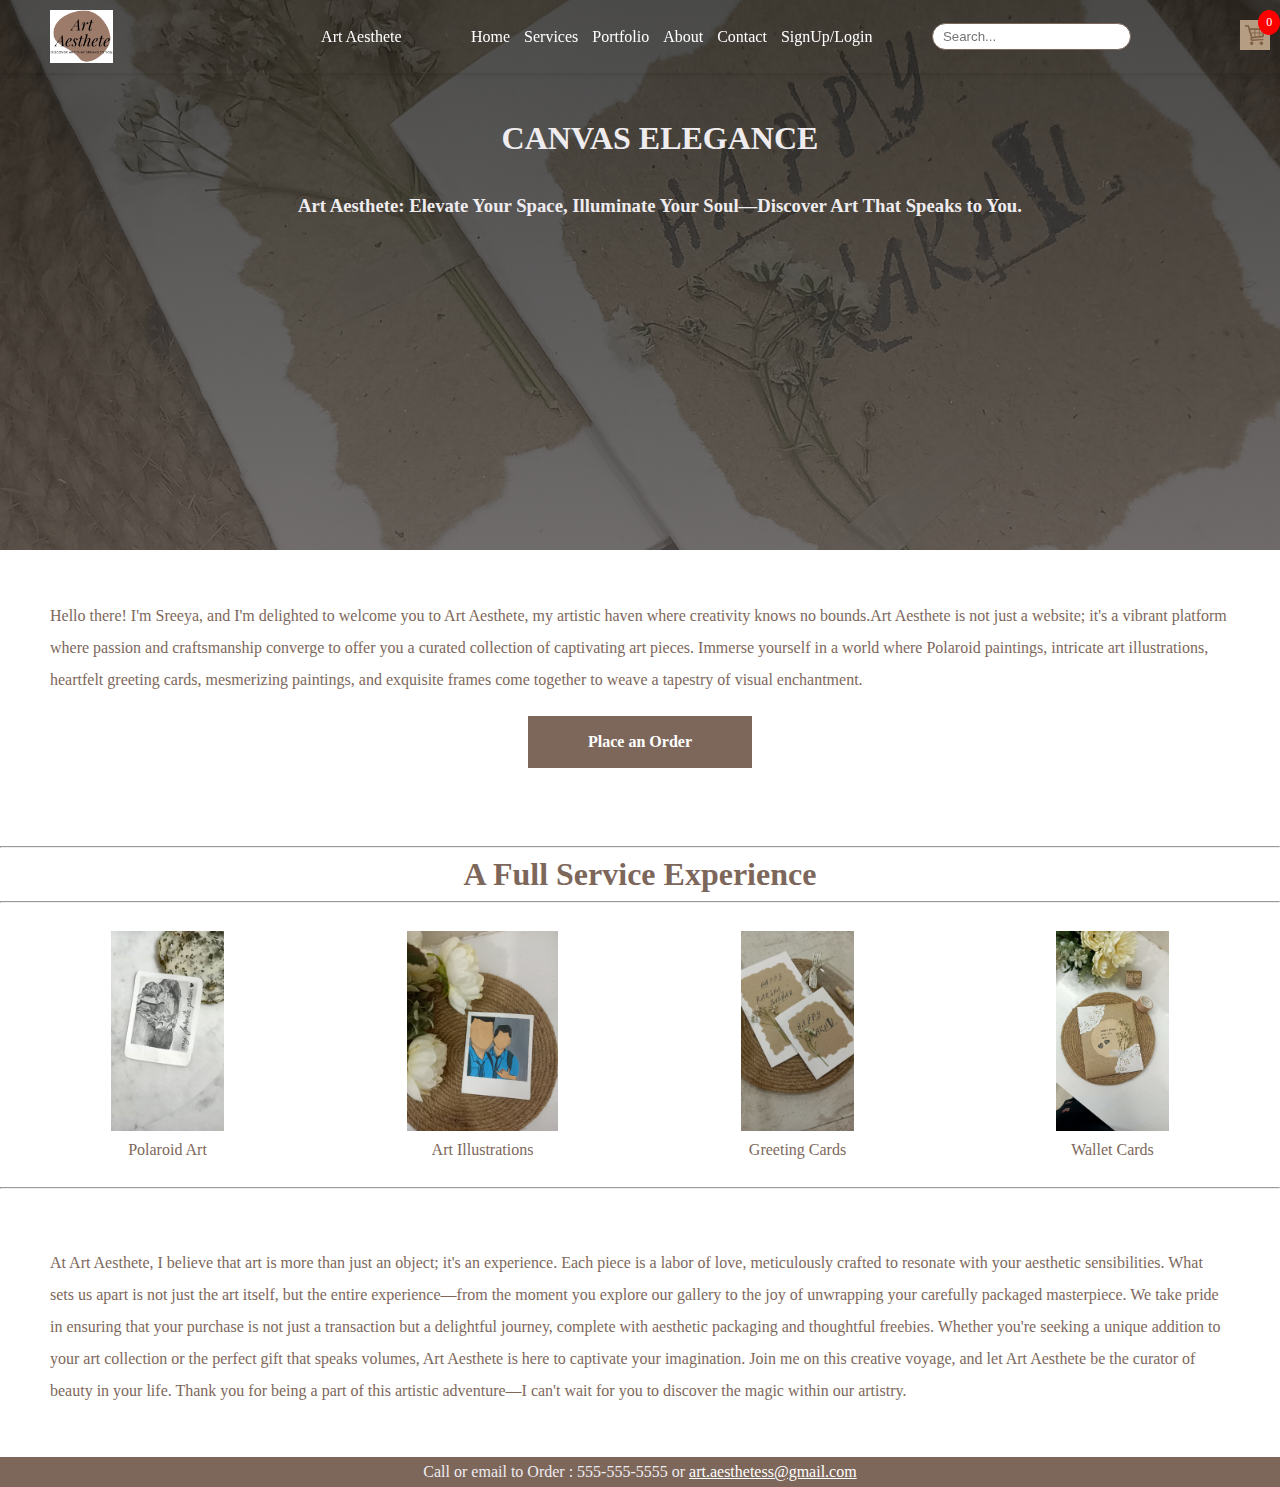
<file: index.html>
<!DOCTYPE html>
<html lang="en">
<head>
<link rel="stylesheet" href="CSS/mainpage.css">
<title>Art Aesthete</title>
 <script>
  window.addEventListener('scroll', function() {
      var navbar = document.querySelector('.navbar');
      if (window.scrollY > 100) { 
          navbar.classList.add('scrolled');
      } else {
          navbar.classList.remove('scrolled');
      }
  });

  function search() {
      var input = document.getElementById('searchInput').value.toLowerCase();
      var items = document.querySelectorAll('.grid-item');

      items.forEach(function(item) {
          var caption = item.querySelector('.grid-caption').textContent.toLowerCase();
          if (caption.includes(input)) {
              item.style.display = 'block';
          } else {
              item.style.display = 'none';
          }
      });
  }
</script>
</head>
<body>
  <header>
    <div class="navbar">
      <div class="logo"><img src="Img/LOGO.png"></div>
      <div style="color: white;">Art Aesthete</div>
      <div class="nav-links">
        <a href="index.html">Home</a>
        <a href="services.html">Services</a>
        <a href="portfolio.html">Portfolio</a>
        <a href="about.html">About</a>
        <a href="contact.html">Contact</a>
        <a href="artsignup.html">SignUp/Login</a>
      </div>
      <div class="search-bar">
        <input id="searchInput" type="search" placeholder="Search..." oninput="search()">
      </div>
      <div class="bag-icon">
        <img src="/Img/cart.jpeg" alt="Bag Icon">
        <span class="bag-count">0</span>
      </div>
    </div>
</header>

<div class="hero">
  <h1 style="padding-top: 70px;">CANVAS ELEGANCE</h1><br>
  <h3 style="padding-top: 20px;">Art Aesthete: Elevate Your Space, Illuminate Your Soul—Discover Art That Speaks to You.</h3>
</div>

<div class="content">
  <p>Hello there! I'm Sreeya, and I'm delighted to welcome you to Art Aesthete, my artistic haven where creativity knows no bounds.Art Aesthete is not just a website; it's a vibrant platform where passion and craftsmanship converge to offer you a curated collection of captivating art pieces. Immerse yourself in a world where Polaroid paintings, intricate art illustrations, heartfelt greeting cards, mesmerizing paintings, and exquisite frames come together to weave a tapestry of visual enchantment.</p>
  <div class="container">
    <a href="order.html" class="button" type="button">Place an Order</a>
  </div>
  
</div>
<hr style="color:#7d675b;">
<h1 style="text-align: center;color:#7d675b ;">A Full Service Experience</h1>
</div><hr>
<div class="grid-gallery">
  <div class="grid-item">
    <img src="Img/pencilsketch.jpg" alt="Polaroid Art">
    <p class="grid-caption">Polaroid Art</p>
  </div>
  <div class="grid-item">
    <img src="Img/friends.jpg" alt="Art Illustrations">
    <p class="grid-caption">Art Illustrations</p>
  </div>
  <div class="grid-item">
    <img src="Img/rakhi card.jpg" alt="Greeting Cards">
    <p class="grid-caption">Greeting Cards</p>
  </div>
  <div class="grid-item">
    <img src="Img/wallet card.jpg" alt="Wallet Cards">
    <p class="grid-caption">Wallet Cards</p>
  </div>
</div><hr>
<div class="content"><p>At Art Aesthete, I believe that art is more than just an object; it's an experience. Each piece is a labor of love, meticulously crafted to resonate with your aesthetic sensibilities. What sets us apart is not just the art itself, but the entire experience—from the moment you explore our gallery to the joy of unwrapping your carefully packaged masterpiece. We take pride in ensuring that your purchase is not just a transaction but a delightful journey, complete with aesthetic packaging and thoughtful freebies.
  Whether you're seeking a unique addition to your art collection or the perfect gift that speaks volumes, Art Aesthete is here to captivate your imagination. Join me on this creative voyage, and let Art Aesthete be the curator of beauty in your life. Thank you for being a part of this artistic adventure—I can't wait for you to discover the magic within our artistry.</p>
</div>

<footer class="footer">
  <p>Call or email to Order : 555-555-5555 or <a href="mailto:art.aesthetess@gmail.com ">art.aesthetess@gmail.com </a>  </p>
</footer>
</body>
</html>
</file>
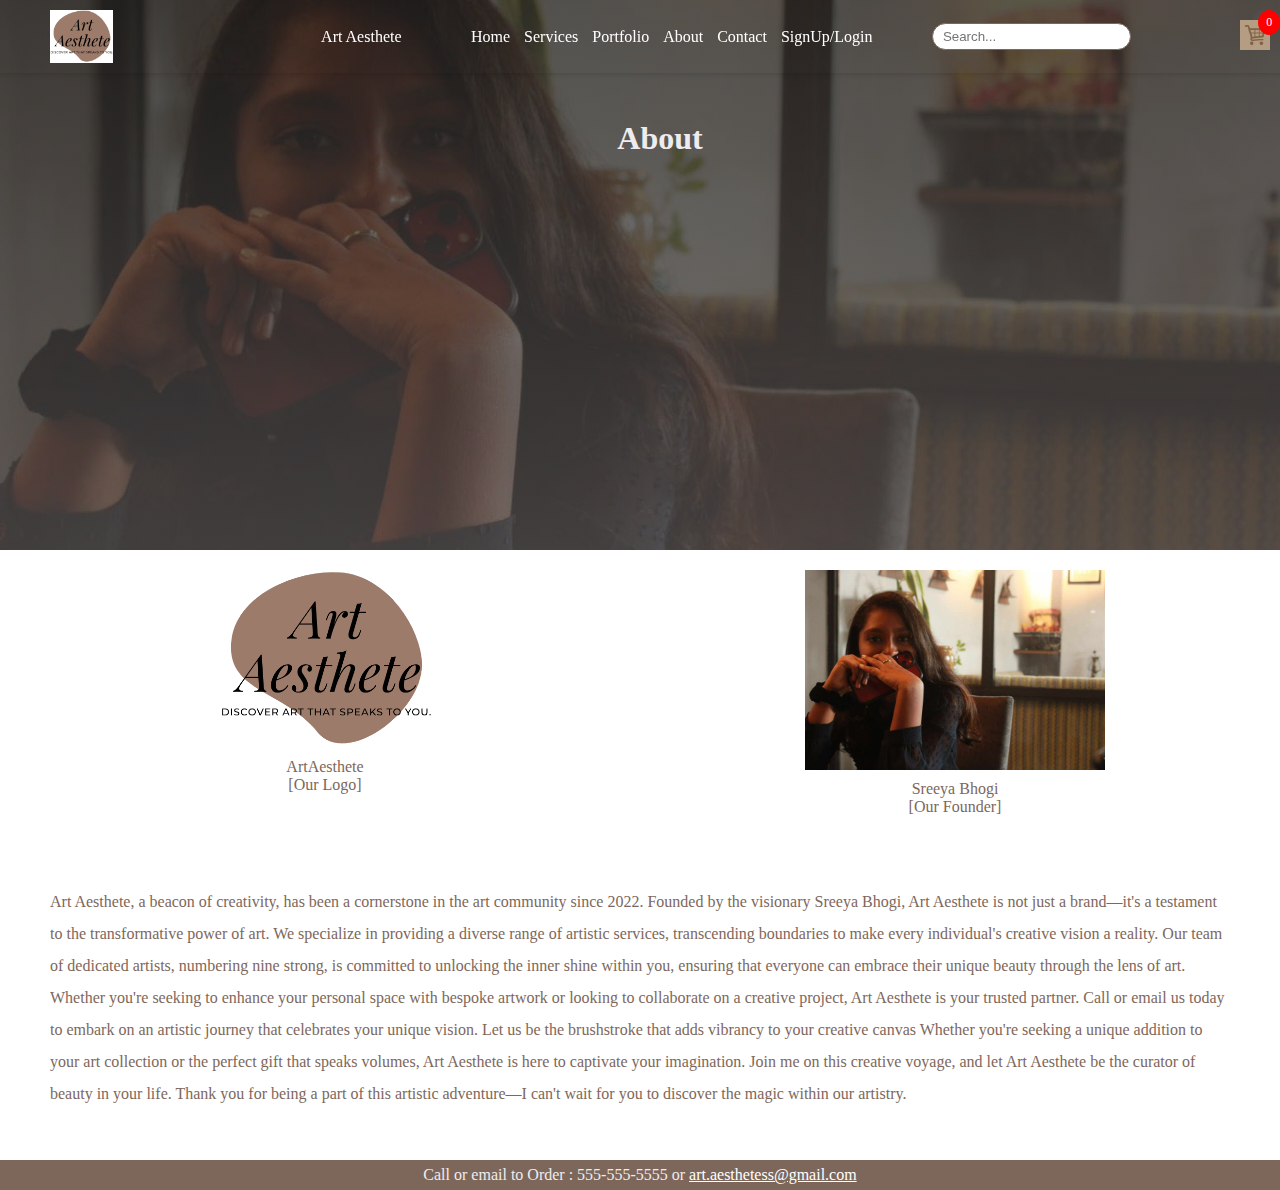
<file: about.html>
<!DOCTYPE html>
<html lang="en">
<head>
<link rel="stylesheet" href="CSS/about.css">
<title>Art Aesthete</title>
<script>
  window.addEventListener('scroll', function() {
  var navbar = document.querySelector('.navbar');
  if (window.scrollY > 50) { 
    navbar.classList.add('scrolled');
  } else {
    navbar.classList.remove('scrolled');
  }
});
</script>
</head>
<body>

  <header>
    <div class="navbar">
      <div class="logo"><img src="Img/LOGO.png"></div>
      <div style="color: white;">Art Aesthete</div>
      <div class="nav-links">
        <a href="index.html">Home</a>
        <a href="services.html">Services</a>
        <a href="portfolio.html">Portfolio</a>
        <a href="about.html">About</a>
        <a href="contact.html">Contact</a>
        <a href="artsignup.html">SignUp/Login</a>
      </div>
      <div class="search-bar">
        <input id="searchInput" type="search" placeholder="Search..." oninput="search()">
      </div>
      <div class="bag-icon">
        <img src="/Img/cart.jpeg" alt="Bag Icon">
        <span class="bag-count">0</span>
      </div>
    </div>
</header>

<div class="hero">
  <h1 style="padding-top: 70px;">About</h1><br>
</div>

<div class="grid-gallery">
    <!-- First set of grid items -->
    <!-- Repeat this set 11 times -->
    <div class="grid-item">
        <img src="Img/LOGO.png" alt="Polaroid Art">
        <p class="grid-caption">ArtAesthete</p>
        <p class="grid-caption">[Our Logo]</p>
    </div>
    <div class="grid-item">
        <img src="Img/me.jpg" alt="Greeting Cards">
        <p class="grid-caption">Sreeya Bhogi</p>
        <p class="grid-caption">[Our Founder]</p>
    </div>
</div>
<div class="content">
    <p>Art Aesthete, a beacon of creativity, has been a cornerstone in the art community since 2022. Founded by the visionary Sreeya Bhogi, Art Aesthete is not just a brand—it's a testament to the transformative power of art. We specialize in providing a diverse range of artistic services, transcending boundaries to make every individual's creative vision a reality. Our team of dedicated artists, numbering nine strong, is committed to unlocking the inner shine within you, ensuring that everyone can embrace their unique beauty through the lens of art.</p>

   <p>Whether you're seeking to enhance your personal space with bespoke artwork or looking to collaborate on a creative project, Art Aesthete is your trusted partner. Call or email us today to embark on an artistic journey that celebrates your unique vision. Let us be the brushstroke that adds vibrancy to your creative canvas 
    Whether you're seeking a unique addition to your art collection or the perfect gift that speaks volumes, Art Aesthete is here to captivate your imagination. Join me on this creative voyage, and let Art Aesthete be the curator of beauty in your life. Thank you for being a part of this artistic adventure—I can't wait for you to discover the magic within our artistry.</p>
</div>

<footer class="footer">
    <p>Call or email to Order : 555-555-5555 or <a href="mailto:art.aesthetess@gmail.com ">art.aesthetess@gmail.com </a>  </p>
  </footer>
</body>
</html>
</file>
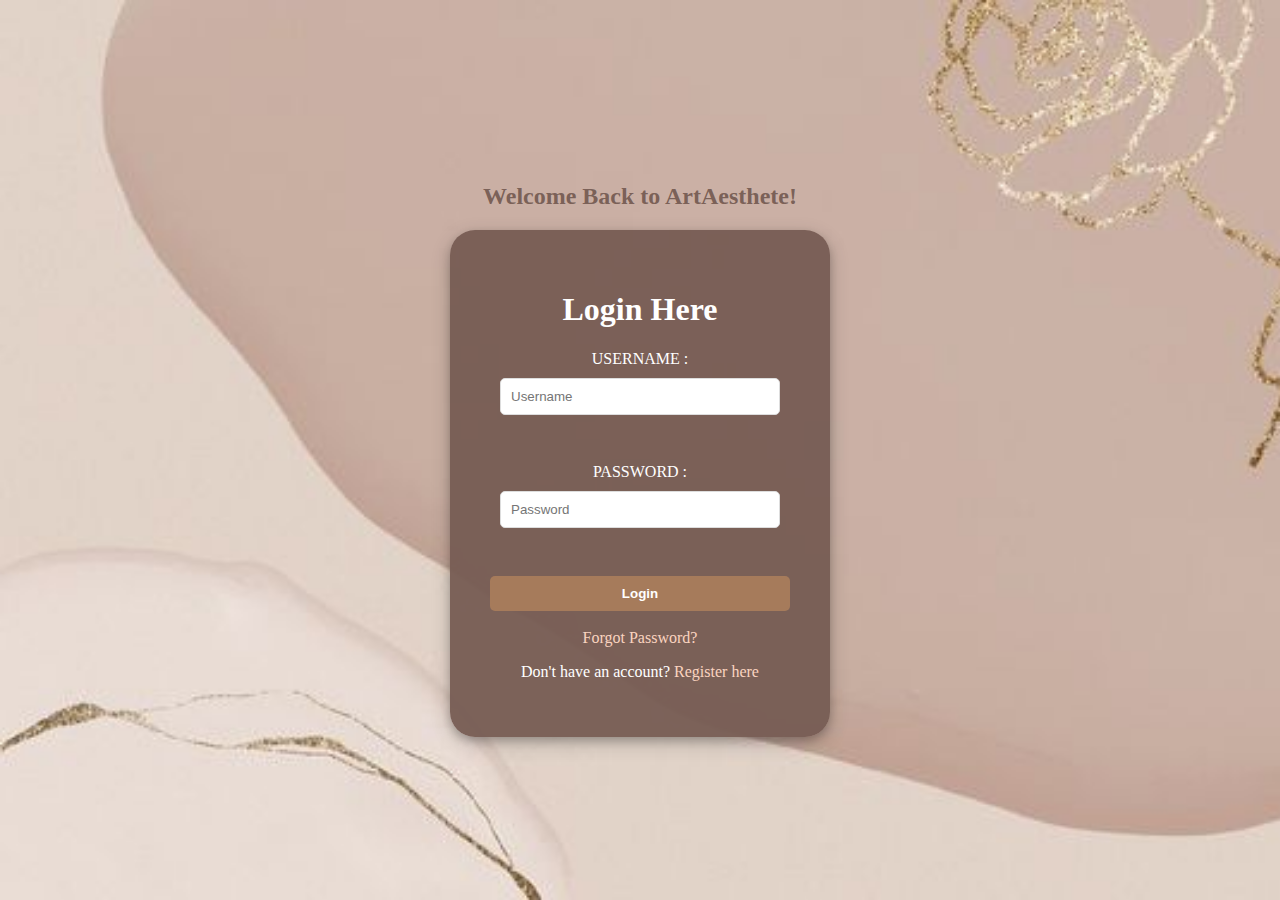
<file: artlogin.html>
<!DOCTYPE html>
<html>
<head>
    <link rel="stylesheet" href="CSS/artlogin.css">
    <title>Login</title>
    <!-- <script>
        function validateForm() {
            var username = document.forms["loginForm"]["username"].value;
            var password = document.forms["loginForm"]["password"].value;

            if (username == "") {
                alert("Please enter your username.");
                return false;
            }

            if (password == "") {
                alert("Please enter your password.");
                return false;
            }

            return true;
        }
    </script> -->
</head>
<body>
    <h2 class="welcome-message">Welcome Back to ArtAesthete!</h2>
    <div class="login-container">
        <h1>Login Here</h1>
        <form name="loginForm" onsubmit="return validateForm()" method="post">
            <div class="form-group">
                <label>USERNAME :</label><br>
                <input type="text" placeholder="Username" name="username" required><br><br>
            </div>
            <div class="form-group">
                <label>PASSWORD :</label><br>
                <input type="password" placeholder="Password" name="password" required><br><br>
            </div>
            <button type="submit">Login</button><br><br>
            <a href="#">Forgot Password?</a><br>
            <p>Don't have an account? <a href="artsignup.html">Register here</a></p>
        </form>
    </div>
</body>
</html>
</file>
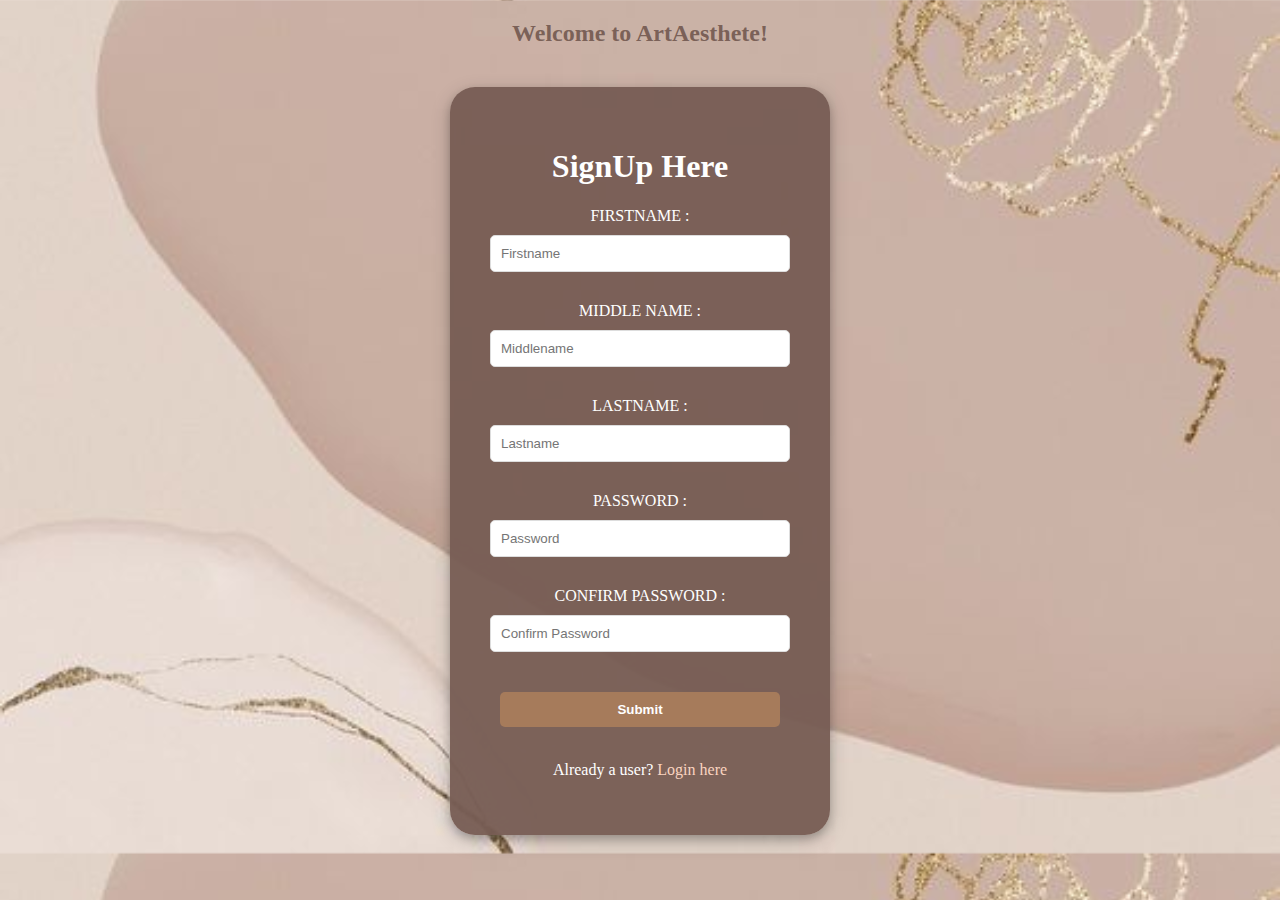
<file: artsignup.html>
<!DOCTYPE html>
<html lang="en">
<head>
    <link rel="stylesheet" href="CSS/artsignup.css">
    <title>Sign Up</title>
    <!-- <script>
        function validateForm() {
            var fname = document.getElementById('fname').value;
            var lname = document.getElementById('lname').value;
            var password = document.getElementById('pwd').value;
            var confirmPassword = document.getElementById('confirmpassword').value;

            var nameRegex = /^[A-Z][a-z]*$/;
            var passwordRegex = /^[\w@#$%]{8,15}$/;

            if (!nameRegex.test(fname)) {
                alert('First name should start with a capital letter.');
                return false;
            }

            if (!nameRegex.test(lname)) {
                alert('Last name should start with a capital letter.');
                return false;
            }

            if (password !== confirmPassword) {
                alert('Password and confirm password do not match.');
                return false;
            }

            if (!passwordRegex.test(password)) {
                alert('Password should be 8 to 15 characters long and can contain only letters, digits, and the special symbols @#$%.');
                return false;
            }

            return true;
        }
    </script> -->
</head>
<body>
    <div class="welcome-message"><h2>Welcome to ArtAesthete!</h2></div>
    <div class="signup-container">
        <h1>SignUp Here</h1>
        <form onsubmit="return validateForm()">
            <div class="form-group">
                <label>FIRSTNAME :</label><br>
                <input type="text" placeholder="Firstname" id="fname" required><br>
            </div>
            <div class="form-group">
                <label>MIDDLE NAME :</label><br>
                <input type="text" placeholder="Middlename" id="mname"><br>
            </div>
            <div class="form-group">
                <label>LASTNAME :</label><br>
                <input type="text" placeholder="Lastname" id="lname" required><br>
            </div>
            <div class="form-group">
                <label>PASSWORD :</label><br>
                <input type="password" placeholder="Password" id="pwd" required><br>
            </div>
            <div class="form-group">
                <label>CONFIRM PASSWORD :</label><br>
                <input type="password" placeholder="Confirm Password" id="confirmpassword" required><br>
            </div>
            <button type="submit">Submit</button><br><br>
            <p>Already a user? <a href="artlogin.html">Login here</a></p>
        </form>
    </div>
</body>
</html>
</file>
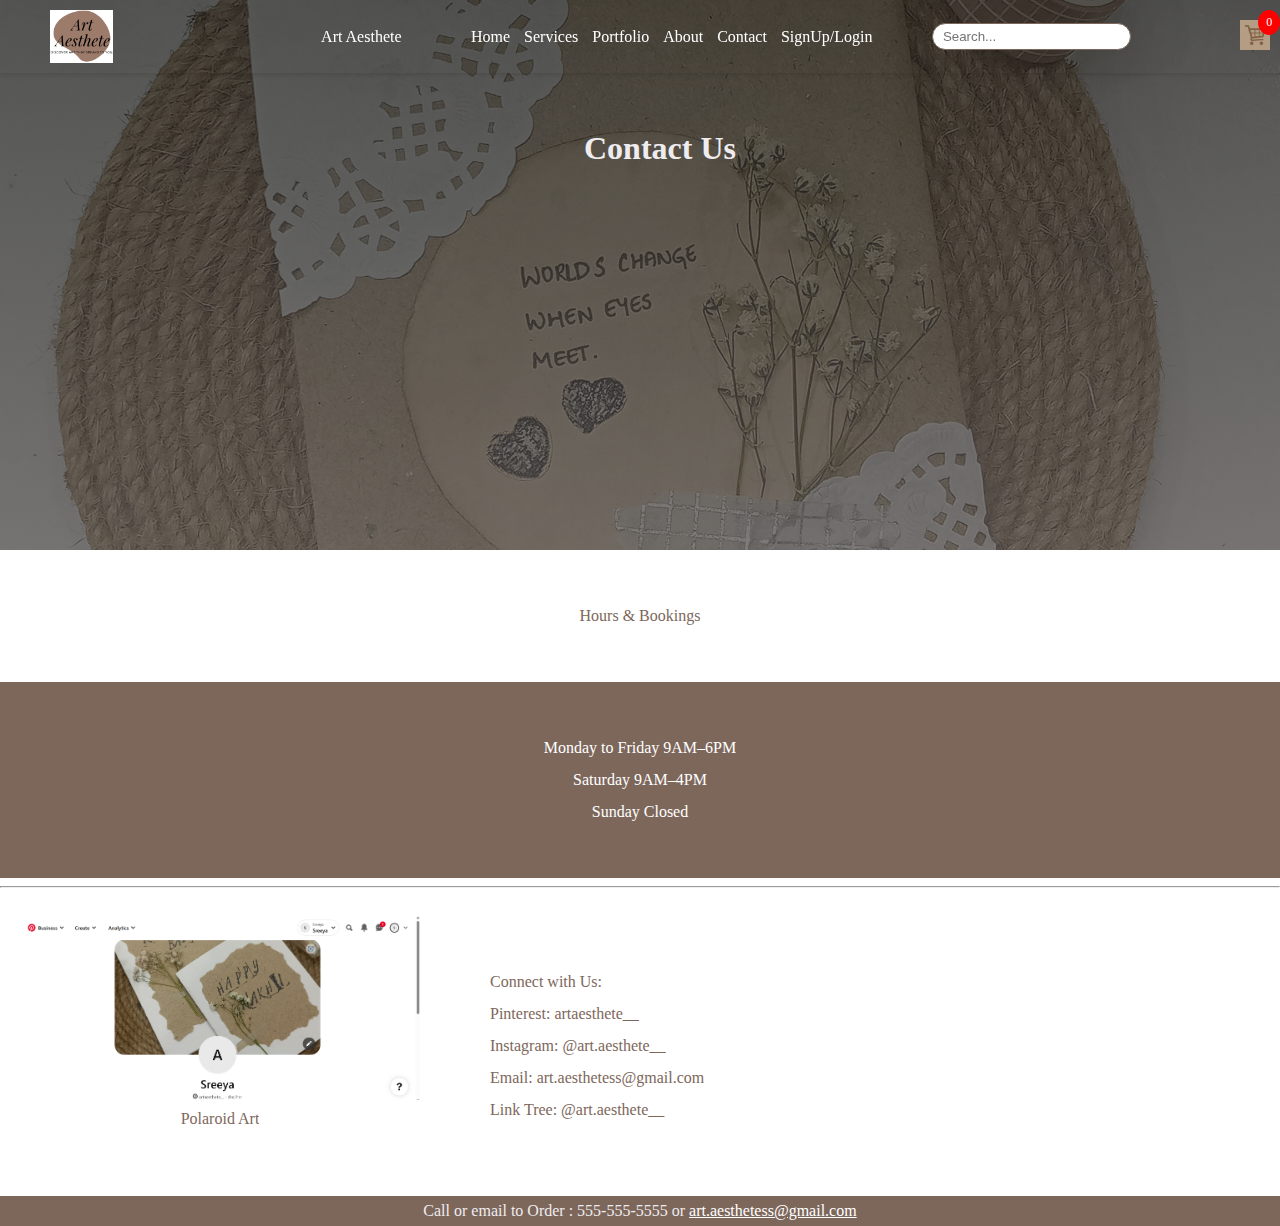
<file: contact.html>
<!DOCTYPE html>
<html lang="en">
<head>
<link rel="stylesheet" href="CSS/contact.css">
<title>Art Aesthete</title>
<script>
  window.addEventListener('scroll', function() {
  var navbar = document.querySelector('.navbar');
  if (window.scrollY > 100) { 
    navbar.classList.add('scrolled');
  } else {
    navbar.classList.remove('scrolled');
  }
});
</script>
</head>
<body>

  <header>
    <div class="navbar">
      <div class="logo"><img src="Img/LOGO.png"></div>
      <div style="color: white;">Art Aesthete</div>
      <div class="nav-links">
        <a href="index.html">Home</a>
        <a href="services.html">Services</a>
        <a href="portfolio.html">Portfolio</a>
        <a href="about.html">About</a>
        <a href="contact.html">Contact</a>
        <a href="artsignup.html">SignUp/Login</a>
      </div>
      <div class="search-bar">
        <input id="searchInput" type="search" placeholder="Search..." oninput="search()">
      </div>
      <div class="bag-icon">
        <img src="/Img/cart.jpeg" alt="Bag Icon">
        <span class="bag-count">0</span>
      </div>
    </div>
</header>

<div class="hero">
  <h1 style="padding-top: 80px;">Contact Us</h1><br>
</div>

<div class="top">
  <p>Hours & Bookings</p>
</div>

<div class="content">
    <p>Monday to Friday 9AM–6PM<br>

    Saturday 9AM–4PM<br>
    
    Sunday Closed</p>
</div>
<hr>
<div class="grid-gallery">
    <div class="grid-item">
      <img src="Img/Pinterest.png" alt="Polaroid Art">
      <p class="grid-caption">Polaroid Art</p>
    </div>
    <p class="left">Connect with Us:<br>
        Pinterest: artaesthete__ <br>
        
        Instagram: @art.aesthete__<br>
        
        Email: art.aesthetess@gmail.com<br>
        
        Link Tree: @art.aesthete__</p><br>
    </div>
<footer class="footer">
  <p>Call or email to Order : 555-555-5555 or <a href="mailto:art.aesthetess@gmail.com ">art.aesthetess@gmail.com </a>  </p>
</footer>
</body>
</html>
</file>
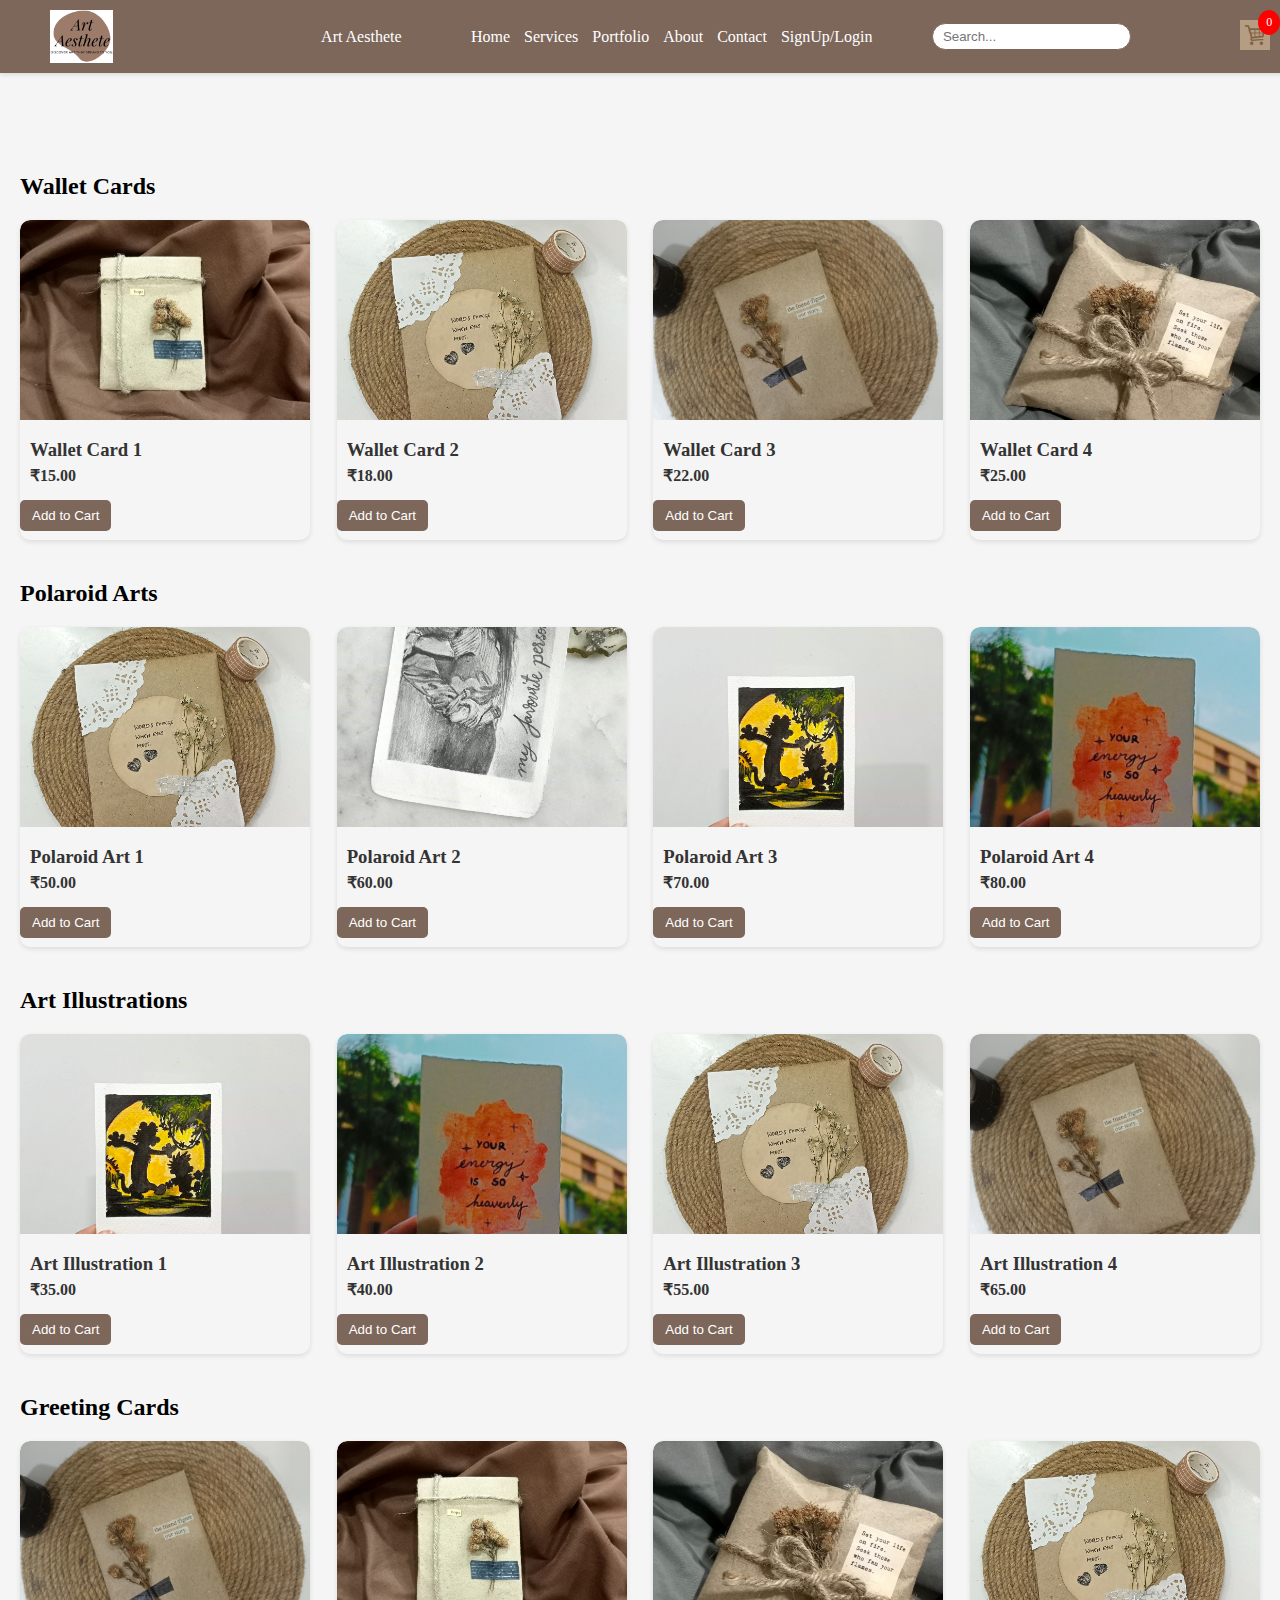
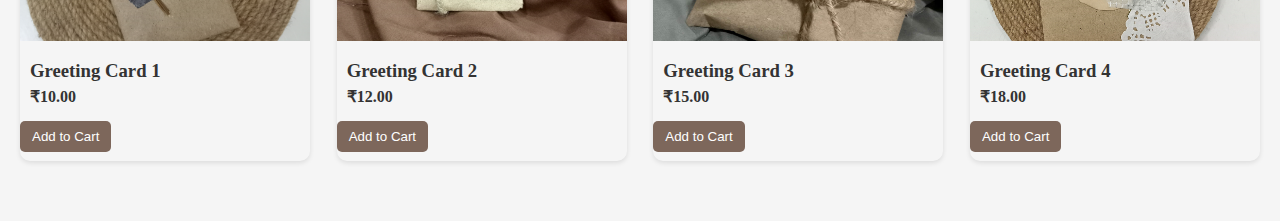
<file: order.html>
<!DOCTYPE html>
<html lang="en">
<head>
  <meta charset="UTF-8">
  <meta name="viewport" content="width=device-width, initial-scale=1.0">
  <title>Order Page</title>
  <link rel="stylesheet" href="https://cdnjs.cloudflare.com/ajax/libs/font-awesome/5.15.4/css/all.min.css"> <!-- Font Awesome CSS -->
  <link rel="stylesheet" href="/CSS/order.css">
</head>
<body>
  <header>
    <div class="navbar">
      <div class="logo"><img src="Img/LOGO.png" alt="Logo"></div>
      <div style="color: white;">Art Aesthete</div>
      <div class="nav-links">
        <a href="index.html">Home</a>
        <a href="services.html">Services</a>
        <a href="portfolio.html">Portfolio</a>
        <a href="about.html">About</a>
        <a href="contact.html">Contact</a>
        <a href="artsignup.html">SignUp/Login</a>
      </div>
      <div class="search-bar">
        <input id="searchInput" type="search" placeholder="Search..." oninput="handleSearch()">
      </div>
      <div class="bag-icon">
        <img src="/Img/cart.jpeg" alt="Bag Icon">
        <span class="bag-count">0</span>
      </div>
    </div>
  </header>
  <main>
    <section id="wallet-cards" class="menu-section">
      <h2>Wallet Cards</h2>
      <div class="menu-items-container" id="wallet-cards-menu-items"></div>
    </section>
    <section id="polaroid-arts" class="menu-section">
      <h2>Polaroid Arts</h2>
      <div class="menu-items-container" id="polaroid-arts-menu-items"></div>
    </section>
    <section id="art-illustrations" class="menu-section">
      <h2>Art Illustrations</h2>
      <div class="menu-items-container" id="art-illustrations-menu-items"></div>
    </section>
    <section id="greeting-cards" class="menu-section">
      <h2>Greeting Cards</h2>
      <div class="menu-items-container" id="greeting-cards-menu-items"></div>
    </section>
  </main>
  <div id="cart-modal" class="modal">
    <div class="modal-content">
      <span class="close">&times;</span>
      <h2>Your Bag</h2>
      <div id="cart-items"></div>
      <div id="total-price">Total: ₹0.00</div>
      <button id="checkout-modal-btn">Checkout</button>
    </div>
  </div>
  <script src="/JS/order.js"></script>
</body>
</html>
</file>
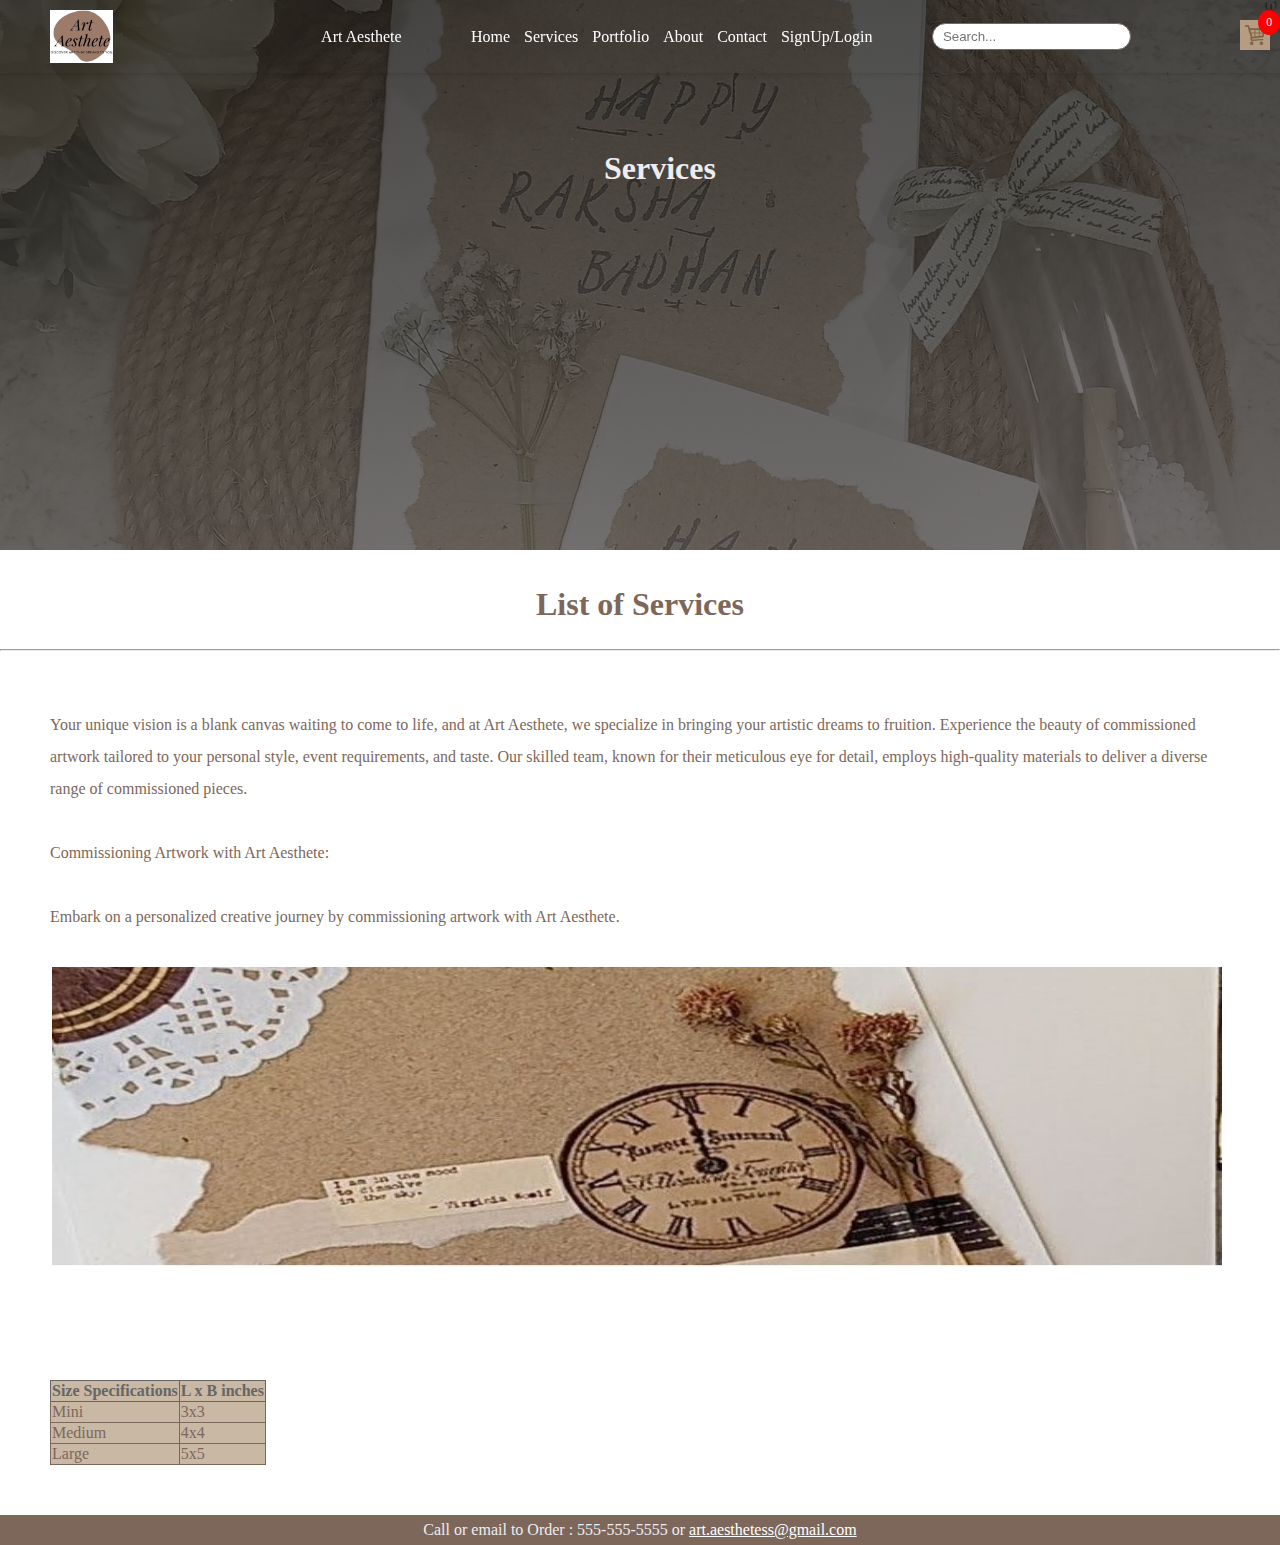
<file: services.html>
<!DOCTYPE html>
<html lang="en">
<head>
<link rel="stylesheet" href="CSS/services.css">
<title>Art Aesthete</title>
<script>
    window.addEventListener('scroll', function() {
    var navbar = document.querySelector('.navbar');
    if (window.scrollY > 50) { 
      navbar.classList.add('scrolled');
    } else {
      navbar.classList.remove('scrolled');
    }
  });

      document.addEventListener('DOMContentLoaded', (event) => {
      document.querySelector('.dropdown').addEventListener('click', function (event) {
        this.querySelector('.dropdown-content').classList.toggle('show');
      });
    });

    window.onclick = function(event) {
      if (!event.target.matches('.dropdown')) {
        var dropdowns = document.getElementsByClassName("dropdown-content");
        for (var i = 0; i < dropdowns.length; i++) {
          var openDropdown = dropdowns[i];
          if (openDropdown.classList.contains('show')) {
            openDropdown.classList.remove('show');
          }
        }
      }
    }
  </script>
  </head>
  <body>
    <header>
      <div class="navbar">
        <div class="logo"><img src="Img/LOGO.png"></div>
        <div style="color: white;">Art Aesthete</div>
        <div class="nav-links">
          <a href="index.html">Home</a>
          <a href="services.html">Services</a>
          <a href="portfolio.html">Portfolio</a>
          <a href="about.html">About</a>
          <a href="contact.html">Contact</a>
          <a href="artsignup.html">SignUp/Login</a>
        </div>
        <div class="search-bar">
          <input id="searchInput" type="search" placeholder="Search..." oninput="search()">
        </div>
        <div class="bag-icon">
          <img src="/Img/cart.jpeg" alt="Bag Icon">
          <span class="bag-count">0</span>
        </div>
      </div>
  </header>
        <div class="hero">
            <h1 style="padding-top: 100px;">Services</h1>
        </div><br><br>
        <h1 style="text-align: center;color:#7d675b;">List of Services</h1><br>
        <hr>
        <div class="content">
            <p>Your unique vision is a blank canvas waiting to come to life, and at Art Aesthete, we specialize in bringing your artistic dreams to fruition. Experience the beauty of commissioned artwork tailored to your personal style, event requirements, and taste. Our skilled team, known for their meticulous eye for detail, employs high-quality materials to deliver a diverse range of commissioned pieces.
                <br><br>
                Commissioning Artwork with Art Aesthete:<br><br>
                Embark on a personalized creative journey by commissioning artwork with Art Aesthete.</p><br>
            <img class="img" src="Img/concu1.jpg">
        </div>
            <table>
                <tr><th>Size Specifications </th> <th>L x B inches</th> </tr>  
                <tr><td>Mini</td>
                    <td>3x3</td>
                </tr>
                <tr><td>Medium</td>
                    <td>4x4</td>
                </tr>  
                <tr><td>Large</td>
                    <td>5x5</td>
                </tr>   
            </table>

        <footer class="footer">
            <p>Call or email to Order : 555-555-5555 or <a href="mailto:art.aesthetess@gmail.com ">art.aesthetess@gmail.com </a>  </p>
        </footer>
  </body>
  </html>
</file>
<file: CSS/mainpage.css>
body, h1, h2, h3, p {
    margin: 0;
    padding: 0;
    overflow-x: hidden;
  }

  .navbar {
    display: flex;
    justify-content:space-around;
    align-items: center; 
    padding: 10px 20px;
    background-color:transparent;
    box-shadow: 0 2px 4px rgba(0,0,0,0.1);
    position: fixed;
    transition: background-color 0.3s;
    z-index: 1000;
    width: 100%;
   
  }

  .logo{
    display: flex;
    align-items: center;
  }
  .logo img{
    max-width: 30%;
    max-height: 60%;

  }
  .bag-icon {
    position: relative;
    cursor: pointer;
}

.bag-icon img {
    width: 30px;
    height: auto;
}

.bag-count {
  position: absolute;
  top: -10px;
  right: -10px;
  background-color: red;
  color: #fff;
  border-radius: 50%;
  padding: 5px 8px;
  font-size: 12px;
}

.bag-icon a {
  font-size: large;
  color: #fff;
  font-weight: bolder;
  text-decoration: none;
  margin-right: 30px;
}

  .search-bar input[type="search"] {
    padding: 5px 10px;
    border: 1px solid #7d675b;
    border-radius: 20px;
    margin-right: 50px;
  }

  .navbar a {
    text-decoration: none;
    margin-left: 10px;
    color: white;
    transition: color 0.3s; 
  }

  .navbar a:hover {
    color: #666;
  }

  .navbar.scrolled {
    background-color: black;
    box-shadow: 0 2px 4px rgba(0,0,0,0.5);
  }
  
  .navbar.scrolled .navbar a {
    color:white;
  }
  
  
  .hero {
    height:50vh;
    width:100%;
    background-image: linear-gradient(rgba(33, 32, 32, 0.75),rgba(83, 79, 79, 0.75)),url('../Img/rakhi\ card.jpg');
    background-size: cover;
    background-position: center;
    color: #efecef;
    text-align: center;
    padding: 50px 20px;
    position:relative;
  }
  .content {
    padding-top: 60px;
    padding: 50px;
    color: #7d675b;
    line-height: 2pc;
    font-size: medium;
  }

  .container {
    width: 30%; /* Example width */
    margin: 0 auto; /* Center the container horizontally */
    text-align: center; /* Center the button inside the container */
  }
  
  .button {
    display: inline-block;
    padding: 10px 60px;
    margin: 20px auto;
    background-color: #7d675b;
    color: #fff;
    text-decoration: none;
    font-weight: bold;
    text-align: center;
  }

.grid-gallery {
  display: grid;
  grid-template-columns: repeat(auto-fit, minmax(250px, 1fr)); 
  gap: 20px; 
  padding: 20px; 
  justify-content: center; 
}

.grid-item {
  width: 100%;
  box-sizing: border-box; 
  display: flex;
  flex-direction: column; 
  align-items: center; 
}

.grid-item img {
  max-width: 100%; 
  max-height: 200px;
  width: auto;
  height: auto;
  object-fit: contain;
  margin-bottom: 10px; 
}

.grid-caption {
  text-align: center; 
  font-size: 1em; 
  color: #7d675b;
}

.h2{
  text-align: center;
  color:#7d675b ;
}

footer{
  background-color: #7d675b;
  display: flex;
  justify-content: center;
  align-items: center;
  text-align: center;
  justify-items: center;
  color:#efecef;
  width: 100%;
  min-height: 30px;
}

a{
  color:white;
}

.footer a:hover{
  color:#a19a9a;
}
</file>
<file: CSS/about.css>
body, h1, h2, h3, p {
    margin: 0;
    padding: 0;
    overflow-x: hidden;
  }

  .navbar {
    display: flex;
    justify-content:space-around;
    align-items: center; 
    padding: 10px 20px;
    background-color:transparent;
    box-shadow: 0 2px 4px rgba(0,0,0,0.1);
    position: fixed;
    transition: background-color 0.3s;
    z-index: 1000;
    width: 100%;
   
  }

  .logo{
    display: flex;
    align-items: center;
  }
  .logo img{
    max-width: 30%;
    max-height: 60%;

  }
  .bag-icon {
    position: relative;
    cursor: pointer;
}

.bag-icon img {
    width: 30px;
    height: auto;
}

.bag-count {
  position: absolute;
  top: -10px;
  right: -10px;
  background-color: red;
  color: #fff;
  border-radius: 50%;
  padding: 5px 8px;
  font-size: 12px;
}

.bag-icon a {
  font-size: large;
  color: #fff;
  font-weight: bolder;
  text-decoration: none;
  margin-right: 30px;
}


  
  .search-bar input[type="search"] {
    padding: 5px 10px;
    border: 1px solid #7d675b;
    border-radius: 20px;
    margin-right: 50px;
  }

  .navbar a {
    text-decoration: none;
    margin-left: 10px;
    color: white;
    transition: color 0.3s; 
  }

  .navbar a:hover {
    color: #666;
  }

  .navbar.scrolled {
    background-color: #000;
    box-shadow: 0 2px 4px rgba(0,0,0,0.5);
  }
  .navbar.scrolled .navbar a {
    color:white;
  }
  .hero {
    height:50vh;
    width:100%;
    background-image: linear-gradient(rgba(33, 32, 32, 0.75),rgba(83, 79, 79, 0.75)),url('../Img/me.jpg');
    background-size: cover;
    background-position: center;
    color: #efecef;
    text-align: center;
    padding: 50px 20px;
    position:relative;
  }
  .content {
    padding-top: 60px;
    padding: 50px;
    color: #7d675b;
    line-height: 2pc;
    font-size: medium;
  }
  .grid-gallery {
    display: grid;
    grid-template-columns: repeat(2, 1fr);
    gap: 20px;
    padding: 20px;
    justify-content: center;
}

.grid-item {
    width: 100%;
    box-sizing: border-box;
    display: flex;
    flex-direction: column;
    align-items: center;
    text-align: center; 
}

.grid-item img {
    max-width: 100%;
    max-height: 200px;
    width: auto;
    height: auto;
    object-fit: contain;
    margin-bottom: 10px;
}

.grid-caption {
    font-size: 1em;
    color: #7d675b;
}

  .content {
    padding-top: 60px;
    padding: 50px;
    color: #7d675b;
    line-height: 2pc;
    font-size: medium;
  }

  footer{
    background-color: #7d675b;
    display: flex;
    justify-content: center;
    align-items: center;
    text-align: center;
    justify-items: center;
    color:#efecef;
    width: 100%;
    min-height: 30px;
  }
  
  a{
    color:white;
  }
  
  .footer a:hover{
    color:#a19a9a;
  }
</file>
<file: CSS/artlogin.css>
body {
    background-image: url('../Img/brownbg3.jpg');
    background-size: cover;
    display: flex;
    flex-direction: column;
    align-items: center;
    justify-content: center;
    height: 100vh;
    margin: 0;
    overflow-x: hidden;
}

.welcome-message {
    color:rgba(118, 92, 83, 0.95); 
    margin-bottom: 20px;
    text-align: center;
}

.login-container {
    text-align: center;
    border-radius: 25px;
    background-color: rgba(118, 92, 83, 0.95);
    padding: 40px;
    width: 300px;
    box-shadow: 0 4px 8px rgba(0, 0, 0, 0.2), 0 6px 20px rgba(0, 0, 0, 0.19);; 
    color: #FFF;
}

input[type="text"],
input[type="password"] {
    width: calc(100% - 20px); 
    padding: 10px;
    margin: 10px 0;
    border-radius: 5px;
    border: 1px solid #ddd;
    box-sizing: border-box;
}

button {
    width: 100%;
    padding: 10px;
    border: none;
    border-radius: 5px;
    background-color:  #A67B5B; 
    color: white;
    cursor: pointer;
    font-weight: bold;
}

button:hover {
    background-color: #8B6B4A; }

a {
    color: #fad4c0;
    text-decoration: none;
}

a:hover {
    text-decoration: underline;
}

.form-group {
    margin-bottom: 20px;
}
</file>
<file: CSS/artsignup.css>
body {
    background-image: url('../Img/brownbg3.jpg');
    background-size: cover;
    display: flex;
    flex-direction: column;
    align-items: center;
    justify-content: center;
    margin: 0;
    overflow-x: hidden;
  }
  
  .welcome-message {
    color: rgba(118, 92, 83, 0.95); 
    margin-bottom: 20px; 
    text-align: center;
    width:100%;
    height:10%;
  }
  
  .signup-container {
    text-align: center;
    border-radius: 25px;
    background-color: rgba(118, 92, 83, 0.95);
    padding: 40px;
    width:300px;
    height: 100%;
    box-shadow: 0 4px 8px rgba(0, 0, 0, 0.2), 0 6px 20px rgba(0, 0, 0, 0.19);
    color: #FFF;
  }
  input[type="text"],
  input[type="password"] {
    width: 100%; 
    padding: 10px;
    margin: 10px 0;
    border-radius: 5px;
    border: 1px solid #ddd;
    box-sizing: border-box; 
  }
  
  button {
    width: calc(100% - 20px); 
    padding: 10px;
    margin-top: 10px;
    border: none;
    border-radius: 5px;
    background-color: #A67B5B; 
    color: white;
    cursor: pointer;
    font-weight: bold;
  }
  
  button:hover {
    background-color: #8B6B4A;
  }
  
  a {
    color: #fad4c0;
    text-decoration: none;
  }
  
  a:hover {
    text-decoration: underline;
  }
  
  .form-group {
    margin-bottom: 20px;
  }
</file>
<file: CSS/contact.css>
body, h1, h2, h3, p {
    margin: 0;
    padding: 0;
    overflow-x: hidden;
  }

  .navbar {
    display: flex;
    justify-content:space-around;
    align-items: center; 
    padding: 10px 20px;
    background-color:transparent;
    box-shadow: 0 2px 4px rgba(0,0,0,0.1);
    position: fixed;
    transition: background-color 0.3s;
    z-index: 1000;
    width: 100%;
   
  }

  .logo{
    display: flex;
    align-items: center;
  }
  .logo img{
    max-width: 30%;
    max-height: 60%;

  }
  .bag-icon {
    position: relative;
    cursor: pointer;
}

.bag-icon img {
    width: 30px;
    height: auto;
}

.bag-count {
  position: absolute;
  top: -10px;
  right: -10px;
  background-color: red;
  color: #fff;
  border-radius: 50%;
  padding: 5px 8px;
  font-size: 12px;
}

.bag-icon a {
  font-size: large;
  color: #fff;
  font-weight: bolder;
  text-decoration: none;
  margin-right: 30px;
}


  
  .search-bar input[type="search"] {
    padding: 5px 10px;
    border: 1px solid #7d675b;
    border-radius: 20px;
    margin-right: 50px;
  }

  .navbar a {
    text-decoration: none;
    margin-left: 10px;
    color: white;
    transition: color 0.3s; 
  }

  .navbar a:hover {
    color: #666;
  }

  .navbar.scrolled {
    background-color: #000;
    box-shadow: 0 2px 4px rgba(0,0,0,0.5);
  }
  .navbar.scrolled .navbar a {
    color:white;
  }
  .hero {
    height:50vh;
    width:100%;
    background-image: linear-gradient(rgba(33, 32, 32, 0.75),rgba(83, 79, 79, 0.75)),url('../Img/package2.jpg');
    background-size: cover;
    background-position: center;
    color: #efecef;
    text-align: center;
    padding: 50px 20px;
    position:relative;
  }
  .top{
    padding-top: 60px;
    padding: 50px;
    color:  #7d675b;
    line-height: 2pc;
    font-size: medium;
    text-align: center;
    justify-content: center;
    background-color:white;
  }

  .left{
    padding-top: 60px;
    padding: 50px;
    color:  #7d675b;
    line-height: 2pc;
    font-size: medium;
    justify-content: center;
    background-color:white;
  }
  .content {
    padding-top: 60px;
    padding: 50px;
    color: white;
    line-height: 2pc;
    font-size: medium;
    text-align: center;
    justify-content: center;
    background-color: #7d675b;
  }


.h2{
  text-align: center;
  color:#7d675b ;
}

.grid-gallery {
    display: grid;
    grid-template-columns: repeat(auto-fit, minmax(250px, 1fr)); 
    gap: 20px; 
    padding: 20px; 
    justify-content: center; 
  }
  
  .grid-item {
    width: 100%;
    box-sizing: border-box; 
    display: flex;
    flex-direction: column; 
    align-items: center; 
  }
  
  .grid-item img {
    max-width: 100%; 
    max-height: 200px;
    width: auto;
    height: auto;
    object-fit: contain;
    margin-bottom: 10px; 
  }
  
  .grid-caption {
    text-align: center; 
    font-size: 1em; 
    color: #7d675b;
  }
  
  footer{
    background-color: #7d675b;
    display: flex;
    justify-content: center;
    align-items: center;
    text-align: center;
    justify-items: center;
    color:#efecef;
    width: 100%;
    min-height: 30px;
  }
  
  a{
    color:white;
  }
  
  .footer a:hover{
    color:#a19a9a;
  }
</file>
<file: CSS/order.css>
body {
    margin: 0;
    padding: 0;
    background-color:whitesmoke;
    overflow-x: hidden;
    z-index: 1000;
}

.navbar {
    display: flex;
    justify-content: space-around;
    align-items: center;
    padding: 10px 20px;
    background-color:  #7d675b;
    box-shadow: 0 2px 4px rgba(0,0,0,0.1);
    position: relative;
    transition: background-color 0.3s;
    z-index: 1000;
    width: 100%;
}

.logo {
    display: flex;
    align-items: center;
}

.logo img {
    max-width: 30%;
    max-height: 60%;
}

.search-bar input[type="search"] {
    padding: 5px 10px;
    border: 1px solid #7d675b;
    border-radius: 20px;
    margin-right: 50px;
}

.navbar a {
    text-decoration: none;
    margin-left: 10px;
    color: white;
    transition: color 0.3s;
}

.navbar a:hover {
    color: #666;
}

.bag-icon {
    position: relative;
    cursor: pointer;
}

.bag-icon img {
    width: 30px;
    height: auto;
}

.bag-count {
    position: absolute;
    top: -10px;
    right: -10px;
    background-color: red;
    color: #fff;
    border-radius: 50%;
    padding: 5px 8px;
    font-size: 12px;
}

main {
    padding: 20px;
    margin-top: 60px;
}

.menu-section {
    margin-bottom: 40px;
}

.menu-items-container {
    display: flex;
    flex-wrap: wrap;
    justify-content: space-between;
}

.menu-item {
    width: calc(25% - 20px);
    height: 320px;
    border-radius: 10px;
    overflow: hidden;
    box-shadow: 0 2px 5px rgba(0, 0, 0, 0.1);
}

.menu-item img {
    width: 100%;
    height: 200px;
    object-fit: cover;
    border-top-left-radius: 10px;
    border-top-right-radius: 10px;
    margin: 0 0 10px 0;
}

.menu-item h3,
.menu-item p {
    margin: 5px 0;
    text-align: left;
    color: #333;
    margin-left: 10px;
}

.menu-item-price {
    text-align: left;
    color: #007bff;
    font-weight: bold;
}

.menu-item button {
    align-self: flex-end;
    background-color: #7d675b;
    color: #fff;
    border: none;
    padding: 8px 12px;
    cursor: pointer;
    border-radius: 5px;
    margin-top: 10px;
    transition: background-color 0.3s ease;
}

.menu-item button:hover {
    background-color: #6d5c4e;
}

#cart-modal {
    display: none;
    position: fixed;
    z-index: 1;
    left: 0;
    top: 0;
    width: 100%;
    height: 100%;
    overflow: auto;
    background-color: rgba(0, 0, 0, 0.4);
}

.modal-content {
    background-color: #fefefe;
    margin: 10% auto;
    padding: 20px;
    border: 1px solid #888;
    width: 80%;
}

.close {
    color: #aaa;
    float: right;
    font-size: 28px;
    font-weight: bold;
    cursor: pointer;
}

.close:hover,
.close:focus {
    color: black;
    text-decoration: none;
    cursor: pointer;
}

.cart-item {
    display: flex;
    align-items: center;
    margin-bottom: 10px;
}

.cart-item img {
    width: 50px;
    height: 50px;
    object-fit: cover;
    margin-right: 10px;
}

.cart-item-details {
    flex: 1;
}

.cart-item-details p {
    margin: 0;
}

.cart-item-details button {
    background-color: #7d675b;
    color: #fff;
    border: none;
    padding: 5px 10px;
    cursor: pointer;
    border-radius: 5px;
    margin-right: 5px;
}

.quantity {
    width: 30px;
}

#total-price {
    margin-top: 10px;
}

#checkout-modal-btn {
    background-color:#7d675b;
    color: #fff;
    border: none;
    padding: 10px 20px;
    cursor: pointer;
    border-radius: 5px;
    margin-top: 10px;
}

#checkout-modal-btn:hover {
    background-color: #AB9678;
}

.menu-item button.added {
    color: white;
    cursor: default;
}

.menu-item button.added:hover {
    background-color:#AB9678;
}
</file>
<file: CSS/services.css>
body, h1, h2, h3, p {
    margin: 0;
    padding: 0;
    overflow-x: hidden;
  }

  .navbar {
    display: flex;
    justify-content:space-around;
    align-items: center; 
    padding: 10px 20px;
    background-color:transparent;
    box-shadow: 0 2px 4px rgba(0,0,0,0.1);
    position: fixed;
    transition: background-color 0.3s;
    z-index: 1000;
    width: 100%;
   
  }

  .logo{
    display: flex;
    align-items: center;
  }
  .logo img{
    max-width: 30%;
    max-height: 60%;

  }
  .bag-icon {
    position: relative;
    cursor: pointer;
}

.bag-icon img {
    width: 30px;
    height: auto;
}

.bag-count {
  position: absolute;
  top: -10px;
  right: -10px;
  background-color: red;
  color: #fff;
  border-radius: 50%;
  padding: 5px 8px;
  font-size: 12px;
}

.bag-icon a {
  font-size: large;
  color: #fff;
  font-weight: bolder;
  text-decoration: none;
  margin-right: 30px;
}


  .search-bar input[type="search"] {
    padding: 5px 10px;
    border: 1px solid #7d675b;
    border-radius: 20px;
    margin-right: 50px;
  }

  .navbar a {
    text-decoration: none;
    margin-left: 10px;
    color:white;
    transition: color 0.3s; 
  }

  .navbar a:hover {
    color: #666;
  }

  .navbar.scrolled {
    background-color: #000;
    box-shadow: 0 2px 4px rgba(0,0,0,0.5);
  }
  .navbar.scrolled .navbar a {
    color:white;
  }

  .hero {
    height:50vh;
    width:100%;
    background-image: linear-gradient(rgba(33, 32, 32, 0.75),rgba(83, 79, 79, 0.75)),url('../Img/rakhicard.jpg');
    background-size: cover;
    background-position: center;
    color: #efecef;
    text-align: center;
    padding: 50px 20px;
    position:relative;
  }

  .content {
    padding-top: 60px;
    padding: 50px;
    color: #7d675b;
    line-height: 2pc;
    font-size: medium;
  }

  .h1{
    text-align: center;
  }
  
  .img{
    margin: 1px;
    padding: 1px;
    height: 300px;
    width: 1170px;

  }
  table,tr,th,td{
    margin: 50px;
    border: 1px solid;
    border-collapse: collapse;
    color: #7d675b;
    background-color:rgb(200, 184, 164);
}
th{
    color:#666; 
}
footer{
  background-color: #7d675b;
  display: flex;
  justify-content: center;
  align-items: center;
  text-align: center;
  justify-items: center;
  color:#efecef;
  width: 100%;
  min-height: 30px;
}

a{
  color:white;
}

.footer a:hover{
  color:#a19a9a;
}
</file>
